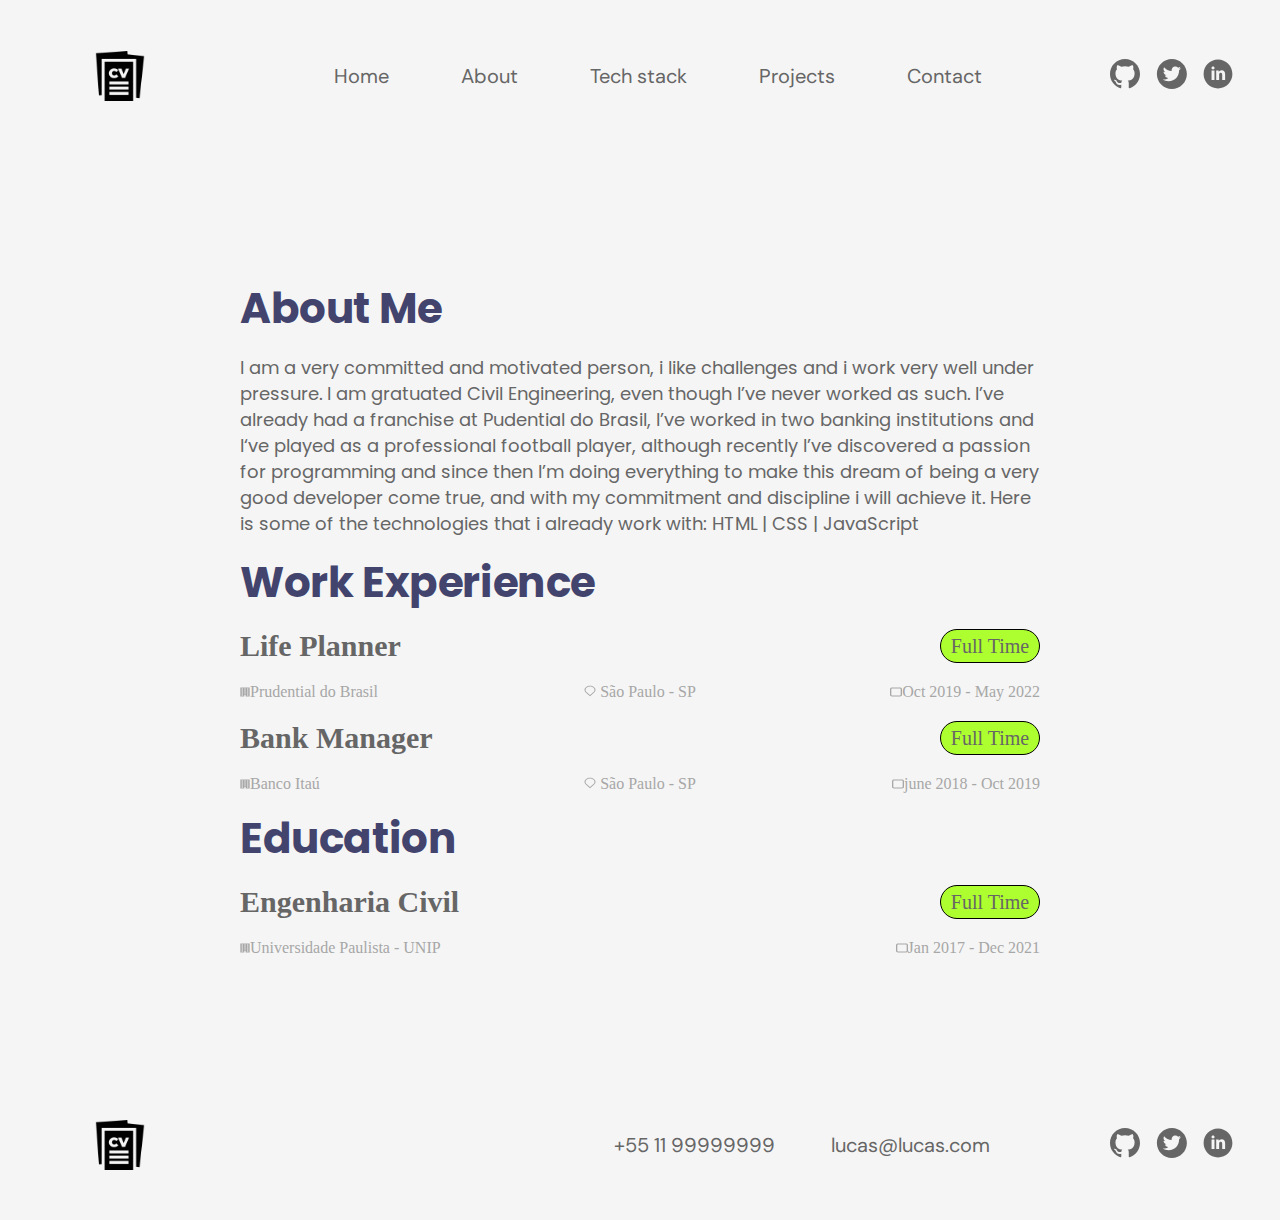
<file: about.html>
<!DOCTYPE html>
<html lang="en">

<head>
    <meta charset="UTF-8">
    <meta http-equiv="X-UA-Compatible" content="IE=edge">
    <link rel="stylesheet" href="style.css">
    <link rel="preconnect" href="https://fonts.googleapis.com">
    <link rel="preconnect" href="https://fonts.gstatic.com" crossorigin>
    <link href="https://fonts.googleapis.com/css2?family=DM+Sans:wght@500&display=swap" rel="stylesheet">
    <link rel="preconnect" href="https://fonts.googleapis.com">
    <link rel="preconnect" href="https://fonts.gstatic.com" crossorigin>
    <link href="https://fonts.googleapis.com/css2?family=DM+Sans:wght@500&family=Poppins:wght@700&display=swap"
        rel="stylesheet">
    <meta name="viewport" content="width=device-width, initial-scale=1.0">
    <title>Portifólio | About</title>
</head>

<body>
    <div class="page-wraper">
        <div class="header">
            <div class="nav-group-logo">
                <img width="50px" src="./icons/curriculum-vitae.png" alt="logo icon" />
            </div>

            <div class="nav-group-page-itens">
                <a href="index.html">Home</a>
                <a href="about.html">About</a>
                <a href="tech-stack.html">Tech stack</a>
                <a href="#">Projects</a>
                <a href="#">Contact</a>
            </div>

            <div class="nav-group-social-icons">
                <a href="#" target="_blank">
                    <img src="./icons/github.svg" alt="Github icon" />
                </a>

                <a href="#" target="_blank">
                    <img src="./icons/twittericon.svg" alt="Twitter icon" />
                </a>

                <a href="#" target="_blank">
                    <img src="./icons/linkedinicon.svg" alt="Linkedin icon" />
                </a>
            </div>
        </div>
        <div class="about-container">
            <div class="work-experience">
                <div>
                    <h1 class="title">About Me</h1>
                    <p class="text">I am a very committed and motivated person, i like challenges and i work very well under pressure. 
                        I am gratuated Civil Engineering, even though I’ve never worked as such. I’ve already had a franchise at Pudential do Brasil, 
                        I’ve worked in two banking institutions and I‘ve played as a professional football player, 
                        although recently I’ve discovered a passion for programming and since then I’m doing everything to make this dream of being a 
                        very good developer come true, and with my commitment and discipline i will achieve it. 
                        Here is some of the technologies that i already work with: HTML | CSS | JavaScript
                    </p>
                </div>
                <div>
                    <h1 class="title">Work Experience</h1>
                    <div class="jobs">
                        <span class="title-jobs">
                            <h2>Life Planner</h2>
                            <span class="full-time">Full Time</span>
                        </span>
                    </div>
                    <div class="info-jobs">
                        <span class="icons-jobs">
                            <span class="icon-jobs-span">
                                <img src="./icons/empresa.svg" alt="company icon" />
                                <a href="#">Prudential do Brasil</a>
                            </span>
                            <span class="icon-address-span">
                                <img src="./icons/localizacao.svg" alt="local icon" />
                                <a href="#">São Paulo - SP</a>
                            </span>
                            <span class="icon-date-span">
                                <img src="./icons/data.svg" alt="date icon" />
                                <span>Oct 2019 - May 2022</span>
                            </span>
                        </span>
                        <span class="title-jobs">
                            <h2>Bank Manager</h2>
                            <span class="full-time">Full Time</span>
                        </span>
                    </div>
                    <div class="info-jobs">
                        <span class="icons-jobs">
                            <span class="icon-jobs-span">
                                <img src="./icons/empresa.svg" alt="company icon" />
                                <a href="#">Banco Itaú</a>
                            </span>
                            <span class="icon-address-span">
                                <img src="./icons/localizacao.svg" alt="local icon" />
                                <a href="#">São Paulo - SP</a>
                            </span>
                            <span class="icon-date-span">
                                <img src="./icons/data.svg" alt="date icon" />
                                <span>june 2018 - Oct 2019</span>
                            </span>
                        </span>
                    </div>
                </div>
                <div>
                    <h1 class="title">Education</h1>
                    <div>
                        <span class="title-jobs">
                            <h2>Engenharia Civil</h2>
                            <span class="full-time">Full Time</span>
                        </span>
                        <span class="icons-jobs">
                            <span class="icon-jobs-span">
                                <img src="./icons/empresa.svg" alt="company icon" />
                                <a href="#">Universidade Paulista - UNIP</a>
                            </span>
                            <span class="icon-date-span">
                                <img src="./icons/data.svg" alt="date icon" />
                                <a href="#">Jan 2017 - Dec 2021</a>
                            </span>
                        </span>
                    </div>
                </div>
            </div>

        </div>
        <div class="footer">
            <div class="nav-group-logo">
                <img width="50px" src="./icons/curriculum-vitae.png" alt="logo icon" />
            </div>

            <div class="nav-group-page-itens">
                <span>+55 11 99999999</span>
                <span>lucas@lucas.com</span>
            </div>

            <div class="nav-group-social-icons">
                <a href="#" target="_blank">
                    <img src="./icons/github.svg" alt="Github icon" />
                </a>

                <a href="#" target="_blank">
                    <img src="./icons/twittericon.svg" alt="Twitter icon" />
                </a>

                <a href="#" target="_blank">
                    <img src="./icons/linkedinicon.svg" alt="Linkedin icon" />
                </a>
            </div>
        </div>
    </div>

</body>

</html>
</file>
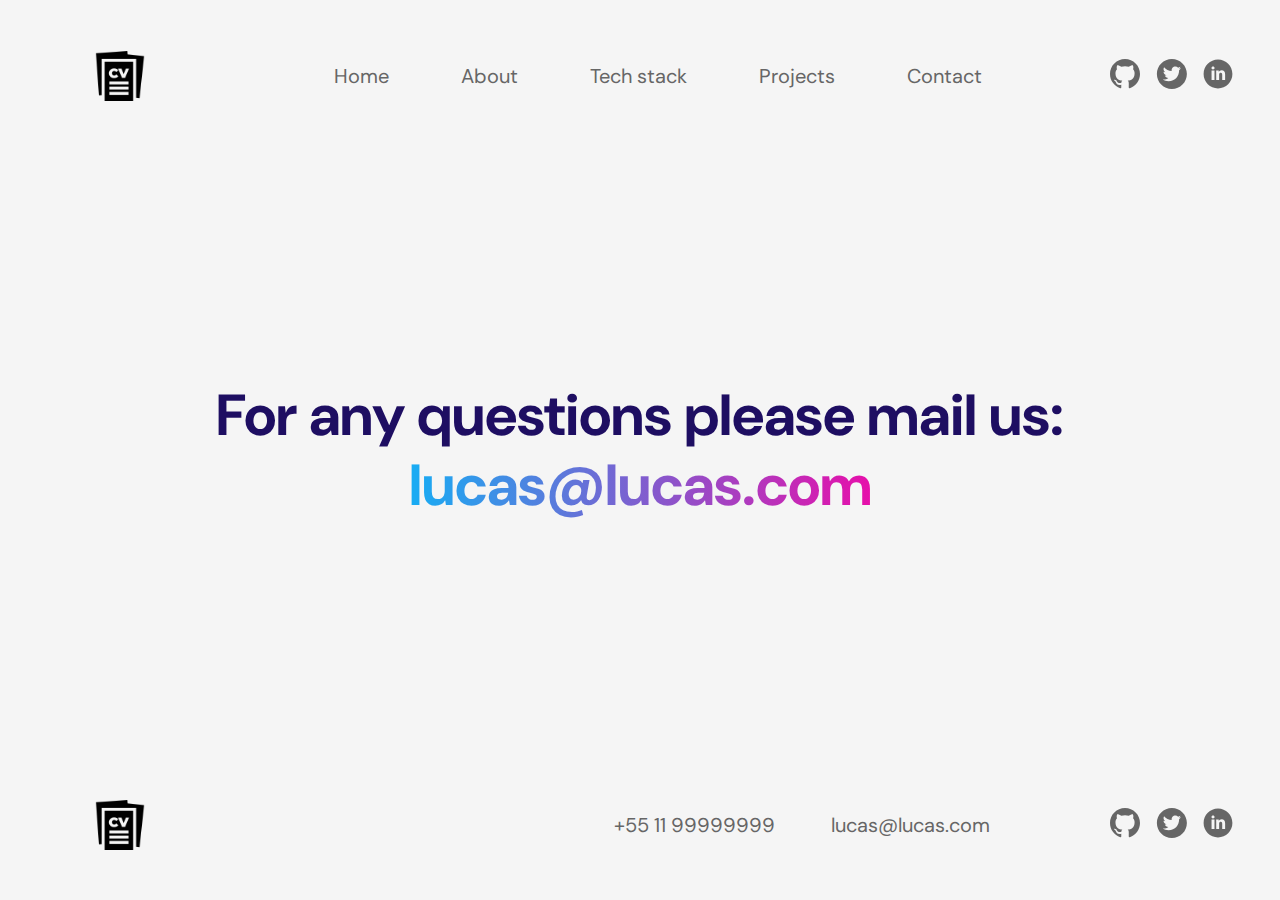
<file: contact.html>
<!DOCTYPE html>
<html lang="en">

<head>
    <meta charset="UTF-8">
    <meta http-equiv="X-UA-Compatible" content="IE=edge">
    <link rel="stylesheet" href="style.css">
    <link rel="preconnect" href="https://fonts.googleapis.com">
    <link rel="preconnect" href="https://fonts.gstatic.com" crossorigin>
    <link href="https://fonts.googleapis.com/css2?family=DM+Sans:wght@500&display=swap" rel="stylesheet">
    <link rel="preconnect" href="https://fonts.googleapis.com">
    <link rel="preconnect" href="https://fonts.gstatic.com" crossorigin>
    <link href="https://fonts.googleapis.com/css2?family=DM+Sans:wght@500&family=Poppins:wght@700&display=swap"
        rel="stylesheet">
    <meta name="viewport" content="width=device-width, initial-scale=1.0">
    <title>Portifólio | Contact</title>
</head>

<body>
    <div class="page-wraper">
        <div class="header">
            <div class="nav-group-logo">
                <img width="50px" src="./icons/curriculum-vitae.png" alt="logo icon" />
            </div>

            <div class="nav-group-page-itens">
                <a href="index.html">Home</a>
                <a href="about.html">About</a>
                <a href="tech-stack.html">Tech stack</a>
                <a href="project.html">Projects</a>
                <a href="contact.html">Contact</a>
            </div>

            <div class="nav-group-social-icons">
                <a href="#" target="_blank">
                    <img src="./icons/github.svg" alt="Github icon" />
                </a>

                <a href="#" target="_blank">
                    <img src="./icons/twittericon.svg" alt="Twitter icon" />
                </a>

                <a href="#" target="_blank">
                    <img src="./icons/linkedinicon.svg" alt="Linkedin icon" />
                </a>
            </div>
        </div>
        <div class="section-contact">
                <h1 class="h1-contact">For any questions please mail us:</h1>
                <h1 class="email-contact">lucas@lucas.com</h1>
        </div>
        <div class="footer">
            <div class="nav-group-logo">
                <img width="50px" src="./icons/curriculum-vitae.png" alt="logo icon" />
            </div>

            <div class="nav-group-page-itens">
                <span>+55 11 99999999</span>
                <span>lucas@lucas.com</span>
            </div>

            <div class="nav-group-social-icons">
                <a href="#" target="_blank">
                    <img src="./icons/github.svg" alt="Github icon" />
                </a>

                <a href="#" target="_blank">
                    <img src="./icons/twittericon.svg" alt="Twitter icon" />
                </a>

                <a href="#" target="_blank">
                    <img src="./icons/linkedinicon.svg" alt="Linkedin icon" />
                </a>
            </div>
        </div>

    </div>

</body>

</html>
</file>
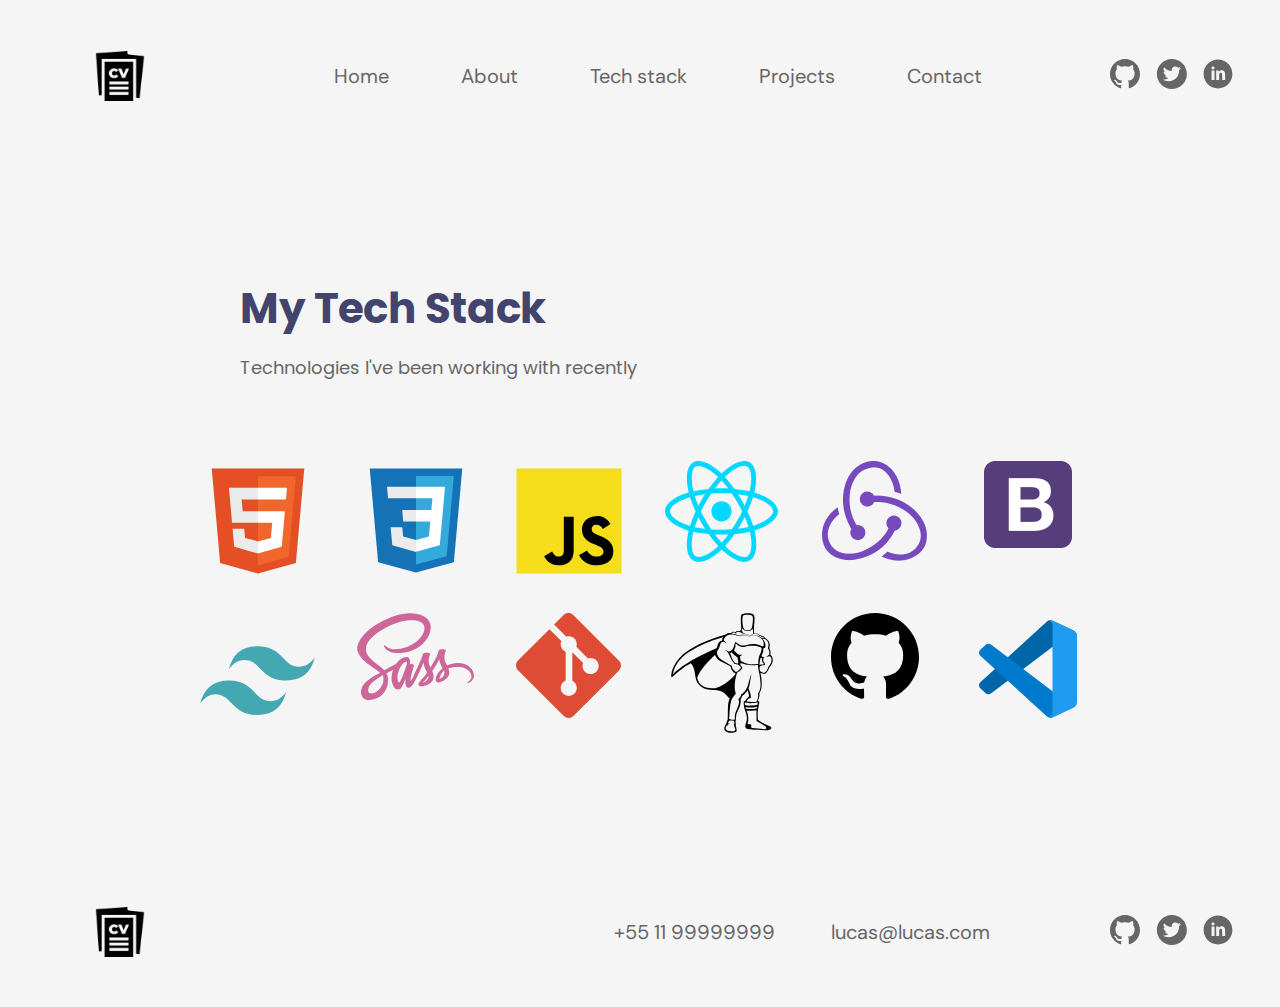
<file: tech-stack.html>
<!DOCTYPE html>
<html lang="en">

<head>
    <meta charset="UTF-8">
    <meta http-equiv="X-UA-Compatible" content="IE=edge">
    <link rel="stylesheet" href="style.css">
    <link rel="preconnect" href="https://fonts.googleapis.com">
    <link rel="preconnect" href="https://fonts.gstatic.com" crossorigin>
    <link href="https://fonts.googleapis.com/css2?family=DM+Sans:wght@500&display=swap" rel="stylesheet">
    <link rel="preconnect" href="https://fonts.googleapis.com">
    <link rel="preconnect" href="https://fonts.gstatic.com" crossorigin>
    <link href="https://fonts.googleapis.com/css2?family=DM+Sans:wght@500&family=Poppins:wght@700&display=swap"
        rel="stylesheet">
    <meta name="viewport" content="width=device-width, initial-scale=1.0">
    <title>Portifólio | Tech Stack</title>
</head>

<body>
    <div class="page-wraper">
        <div class="header">
            <div class="nav-group-logo">
                <img width="50px" src="./icons/curriculum-vitae.png" alt="logo icon" />
            </div>

            <div class="nav-group-page-itens">
                <a href="index.html">Home</a>
                <a href="about.html">About</a>
                <a href="tech-stack.html">Tech stack</a>
                <a href="project.html">Projects</a>
                <a href="contact.html">Contact</a>
            </div>

            <div class="nav-group-social-icons">
                <a href="#" target="_blank">
                    <img src="./icons/github.svg" alt="Github icon" />
                </a>

                <a href="#" target="_blank">
                    <img src="./icons/twittericon.svg" alt="Twitter icon" />
                </a>

                <a href="#" target="_blank">
                    <img src="./icons/linkedinicon.svg" alt="Linkedin icon" />
                </a>
            </div>
        </div>
        <div class="tech-container">
            <div class="tech-text">
                <h1 class="title">My Tech Stack</h1>
                <p class="text">Technologies I've been working with recently</p>
            </div>
            <div class="icons-unit">
                <img id="item1" src="./icons/S.svg" alt="s incon" />
                <img id="item2" src="./icons/vscode-icons_file-type-css.svg" alt="css icon" />
                <img id="item3" src="./icons/vscode-icons_file-type-js-official.svg" alt="js icon" />
                <img id="item4" src="./icons/logos_react.svg" alt="react icon" />
                <img id="item5" src="./icons/roxo.png" alt="roxo icon" />
                <img id="item6" src="./icons/logos_bootstrap.png" alt="bootstrap icon" />
                <img id="item7" src="./icons/vscode-icons_file-type-tailwind.svg" alt="tailwind icon" />
                <img id="item8" src="./icons/logos_sass.svg" alt="sass icon" />
                <img id="item9" src="./icons/logos_git-icon.svg" alt="logo icon">
                <img id="item10" src="./icons/cib_greensock.svg" alt="greensock icon" />
                <img id="item11" src="./icons/akar-icons_github-fill.svg" alt="" />
                <img id="item12" src="./icons/vscode-icons_file-type-vscode.svg" alt="vscoe icon" />
            </div>

        </div>
        <div class="footer">
            <div class="nav-group-logo">
                <img width="50px" src="./icons/curriculum-vitae.png" alt="logo icon" />
            </div>

            <div class="nav-group-page-itens">
                <span>+55 11 99999999</span>
                <span>lucas@lucas.com</span>
            </div>

            <div class="nav-group-social-icons">
                <a href="#" target="_blank">
                    <img src="./icons/github.svg" alt="Github icon" />
                </a>

                <a href="#" target="_blank">
                    <img src="./icons/twittericon.svg" alt="Twitter icon" />
                </a>

                <a href="#" target="_blank">
                    <img src="./icons/linkedinicon.svg" alt="Linkedin icon" />
                </a>
            </div>
        </div>
    </div>
</body>

</html>
</file>
<file: style.css>
* {
    margin: 0;
    padding: 0;
    box-sizing: border-box;
}

a {
    color: inherit;
    text-decoration: none;
}

.page-wraper {
    display: flex;
    flex-direction: column;
    align-items: center;
    width: 100vw;
    padding-top: 3rem;
    background-color: #F5F5F5;
    min-height: 100vh;
    justify-content: space-between;
    padding-bottom: 3rem;
}

.header {
    display: flex;
    flex-wrap: wrap;
    justify-content: center;
    color: #666666;
    height: 55px;
    width: 100%;
}

.nav-group-logo {
    color: #cd23b3;
    font-style: italic;
    font-weight: bold;
    display: flex;
    flex-grow: 1;
    justify-content: center;
    align-items: center;
    font-family: 'DM Sans', sans-serif;
    font-size: 40px;
}

.nav-group-page-itens {
    flex-wrap: wrap;
    width: 610px;
    display: flex;
    justify-content: flex-end;
    align-items: center;
    gap: 3.5rem;
    font-family: 'DM Sans', sans-serif;
    font-size: 20px;
    flex-grow: 1;
    padding-right: 3rem;
}

.nav-group-page-itens a:hover {
    background-color: lightgray;
}

.nav-group-page-itens a {
    padding: 4px 8px;
}

.nav-group-social-icons {
    flex-wrap: wrap;
    padding-left: 1.5rem;
    display: flex;
    justify-content: center;
    align-items: center;
    flex-grow: 0.5;
    gap: 1rem;
}

.section-home {
    display: flex;
    justify-content: center;
    align-items: center;
    width: 100vw;
}

.full-time {
    border: 1px solid black;
    background-color: greenyellow;
    border-radius: 25px;
    width: 100px;
    text-align: center;
    display: flex;
    align-items: center;
    justify-content: center;
}

.section-home-item {
    font-family: 'Poppins', sans-serif;
    font-size: 28px;
    color: #42446e;
    display: flex;
    justify-content: center;
    width: 70%;
}

.profile-img {
    border: 9px solid transparent;
    border-radius: 50%;
    background: linear-gradient(to right, #21a6f0, #13B0F5, #42446E);
    width: 400px;
    height: 400px;
}

.my-name {
    background-image: linear-gradient(to right, #21a6f0, #13B0F5, #42446E);
    background-clip: text;
    -webkit-background-clip: text;
    -webkit-text-fill-color: transparent;
}

.work-experience {
    color: #42446E;
    display: flex;
    flex-direction: column;
    justify-content: center;
    align-items: center;
    width: 70%;
}

.about-container {
    display: flex;
    flex-direction: column;
    justify-content: center;
    align-items: center;
    width: 100%;
    padding-top: 10rem;
    padding-bottom: 10rem;
}

.title {
    font-family: 'Poppins';
    font-style: normal;
    font-weight: 700;
    font-size: 42px;
    line-height: 52px;
    letter-spacing: -0.4px;
    display: flex;
    justify-content: space-between;
    width: 50rem;
    margin-top: 20px;
}

.text {
    font-family: 'Poppins';
    font-style: normal;
    font-weight: 400;
    font-size: 18px;
    line-height: 26px;
    margin-top: 20px;
    color: #666666;
    display: flex;
    justify-content: space-between;
    width: 50rem;
}

.title-jobs {
    display: flex;
    justify-content: space-between;
    width: 50rem;
    margin-top: 20px;
    font-size: 20px;
    color: #666666;
}

.icons-jobs {
    display: flex;
    justify-content: space-between;
    width: 50rem;
    margin-top: 20px;
    color: #A7A7A7;
}

.icon-jobs-span {
    width: 15rem;
    display: flex;
    justify-content: flex-start;
    align-items: center;
}

.icon-adress-span {
    width: 15rem;
    display: flex;
    justify-content: center;
    align-items: center;
}

.icon-date-span {
    width: 15rem;
    display: flex;
    justify-content: flex-end;
    align-items: center;
}

.tech-container {
    color: #42446E;
    display: flex;
    flex-direction: column;
    justify-content: center;
    align-items: center;
    width: 70%;
    padding-top: 10rem;
    padding-bottom: 10rem;
}

.icons-unit {
    display: grid;
    grid-template-columns: repeat(6, 1fr);
    gap: 2rem;
    padding-top: 5rem;
    justify-items: center;
    align-content: center;
    width: 100%;
}

.project-container {
    display: flex;
    flex-direction: column;
    justify-content: center;
    align-items: center;
    width: 100%;
    padding-top: 10rem;
    padding-bottom: 10rem;
}

.project-text {
    color: #42446E;
    display: flex;
    flex-direction: column;
    justify-content: center;
    align-items: center;
    width: 70%;
    font-family: 'Poppins';
    font-style: normal;
    font-weight: 700;
    font-size: 42px;
    line-height: 52px;
    letter-spacing: -0.4px;
}

.cards-container {
    width: 70%;
    display: grid;
    grid-template-columns: repeat(3, 1fr);
    justify-items: center;
    align-content: center;
    gap: 2rem;
    padding-bottom: 10rem;
}

.cards {
    width: 400px;
    height: 650px;
    display: flex;
    flex-direction: column;
    align-items: center;
    text-align: center;
    border-radius: 25px;
    background-color: white;
}

.card-img {
    width: 400px;
    height: 300px;
    border-top-right-radius: 25px;
    border-top-left-radius: 25px;
}

.card-h1 {
    font-family: 'Poppins';
    font-style: normal;
    font-weight: 500;
    font-size: 28px;
    line-height: 26px;
    padding-top: 2rem;
}

.card-description {
    font-family: 'Poppins';
    font-style: normal;
    font-weight: 300;
    font-size: 18px;
    line-height: 26px;
    padding-top: 2rem;
    color: #666666;
}

.card-span {
    font-family: 'Poppins';
    font-style: normal;
    font-weight: 400;
    font-size: 16px;
    line-height: 26px;
    padding-top: 2rem;
    color: #42446E;
}

.card-icon {
    display: flex;
    width: 70%;
    justify-content: space-between;
    padding-top: 2rem;
}

.icon-span {
    font-family: 'Poppins';
    font-style: normal;
    font-weight: 400;
    font-size: 16px;
    line-height: 16px;
    display: flex;
    justify-content: center;
    align-items: center;
    gap: 0.5rem;
}

.section-contact {
    display: flex;
    flex-direction: column;
    justify-content: center;
    align-items: center;
    color: #42446E;
    width: 70%;
}

.h1-contact {
    font-family: 'DM Sans';
    font-style: normal;
    font-weight: 700;
    font-size: 58px;
    line-height: 70px;
    color: #1E0E62;
}

.email-contact {
    font-family: 'DM Sans';
    font-style: normal;
    font-weight: 700;
    font-size: 58px;
    line-height: 70px;
    background: linear-gradient(90deg, #13B0F5 -2.06%, #E70FAA 100%);
    -webkit-background-clip: text;
    -webkit-text-fill-color: transparent;
    background-clip: text;
}

.footer {
    display: flex;
    flex-wrap: wrap;
    justify-content: center;
    color: #666666;
    height: 55px;
    width: 100%;
}
</file>
